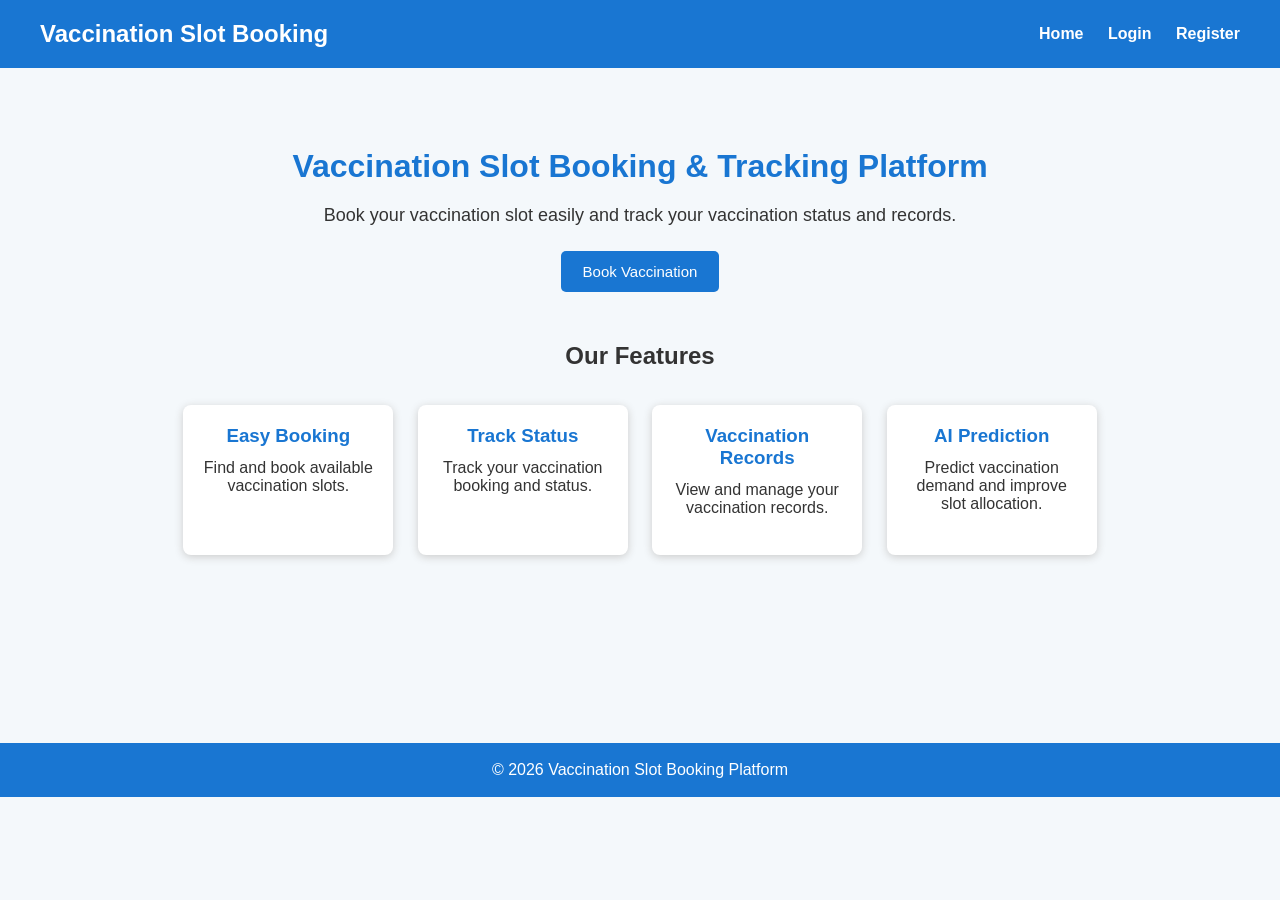
<file: index.html>
<!DOCTYPE html>
<html>
<head>
    <title>Vaccination Slot Booking</title>
    <link rel="stylesheet" href="style.css">
</head>

<body>

    <header>
        <h1>Vaccination Slot Booking</h1>

        <nav>
            <a href="index.html">Home</a>
            <a href="login.html">Login</a>
            <a href="register.html">Register</a>
        </nav>
    </header>

    <main>
        <section class="hero">
            <h2>Vaccination Slot Booking & Tracking Platform</h2>

            <p>
                Book your vaccination slot easily and track your
                vaccination status and records.
            </p>

            <a href="login.html">
                <button>Book Vaccination</button>
            </a>
        </section>

        <section class="features">
            <h2>Our Features</h2>

            <div class="feature-box">
                <h3>Easy Booking</h3>
                <p>Find and book available vaccination slots.</p>
            </div>

            <div class="feature-box">
                <h3>Track Status</h3>
                <p>Track your vaccination booking and status.</p>
            </div>

            <div class="feature-box">
                <h3>Vaccination Records</h3>
                <p>View and manage your vaccination records.</p>
            </div>

            <div class="feature-box">
                <h3>AI Prediction</h3>
                <p>Predict vaccination demand and improve slot allocation.</p>
            </div>
        </section>
    </main>

    <footer>
        <p>© 2026 Vaccination Slot Booking Platform</p>
    </footer>

</body>
</html>
</file>
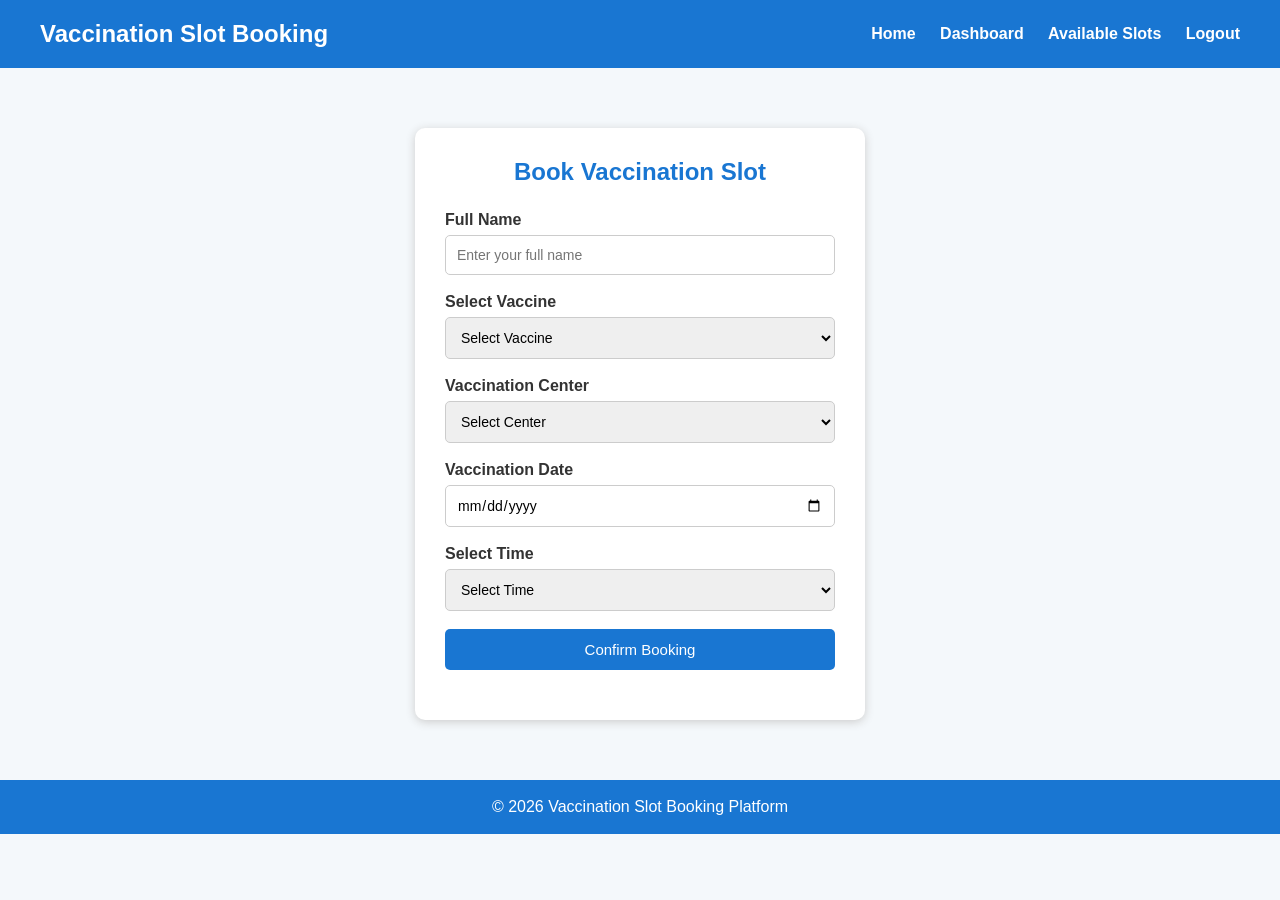
<file: booking.html>
<!DOCTYPE html>
<html>
<head>
    <title>Book Vaccination Slot</title>
    <link rel="stylesheet" href="style.css">
</head>

<body>

    <header>
        <h1>Vaccination Slot Booking</h1>

        <nav>
            <a href="index.html">Home</a>
            <a href="dashboard.html">Dashboard</a>
            <a href="slots.html">Available Slots</a>
            <a href="login.html">Logout</a>
        </nav>
    </header>

    <main>

        <div class="form-container">

            <h2>Book Vaccination Slot</h2>

            <form onsubmit="confirmBooking(event)">

                <label for="name">Full Name</label>
                <input type="text"
                       id="name"
                       placeholder="Enter your full name"
                       required>

                <label for="vaccine">Select Vaccine</label>
                <select id="vaccine" required>
                    <option value="">Select Vaccine</option>
                    <option>COVID-19 Vaccine</option>
                    <option>Influenza Vaccine</option>
                    <option>Hepatitis Vaccine</option>
                </select>

                <label for="center">Vaccination Center</label>
                <select id="center" required>
                    <option value="">Select Center</option>
                    <option>City Vaccination Center</option>
                    <option>Government Health Center</option>
                    <option>Primary Health Center</option>
                </select>

                <label for="date">Vaccination Date</label>
                <input type="date"
                       id="date"
                       required>

                <label for="time">Select Time</label>
                <select id="time" required>
                    <option value="">Select Time</option>
                    <option>10:00 AM - 11:00 AM</option>
                    <option>11:00 AM - 12:00 PM</option>
                    <option>2:00 PM - 3:00 PM</option>
                </select>

                <button type="submit">Confirm Booking</button>

            </form>

            <p id="message"></p>

        </div>

    </main>

    <footer>
        <p>© 2026 Vaccination Slot Booking Platform</p>
    </footer>

    <script>
        function confirmBooking(event) {

            event.preventDefault();

            document.getElementById("message").innerHTML =
                "Vaccination slot booked successfully!";

        }
    </script>

</body>
</html>
</file>
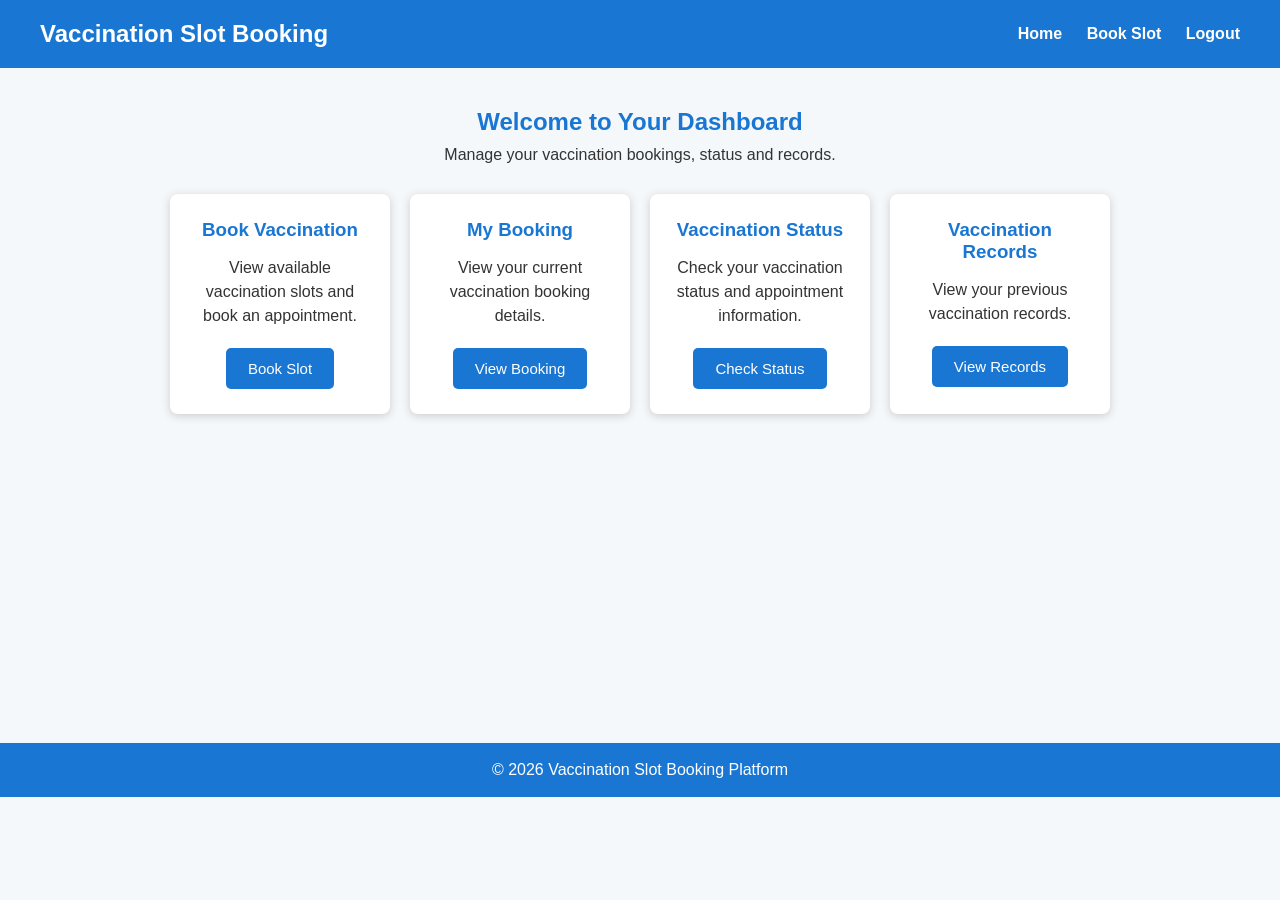
<file: dashboard.html>
<!DOCTYPE html>
<html>
<head>
    <title>Dashboard - Vaccination Booking</title>
    <link rel="stylesheet" href="style.css">
</head>

<body>

    <header>
        <h1>Vaccination Slot Booking</h1>

        <nav>
            <a href="index.html">Home</a>
            <a href="slots.html">Book Slot</a>
            <a href="login.html">Logout</a>
        </nav>
    </header>

    <main>

        <section class="dashboard">
            <h2>Welcome to Your Dashboard</h2>

            <p>
                Manage your vaccination bookings, status and records.
            </p>

            <div class="dashboard-cards">

                <div class="card">
                    <h3>Book Vaccination</h3>
                    <p>View available vaccination slots and book an appointment.</p>
                    <a href="slots.html">
                        <button>Book Slot</button>
                    </a>
                </div>

                <div class="card">
                    <h3>My Booking</h3>
                    <p>View your current vaccination booking details.</p>
                    <a href="booking.html">
                        <button>View Booking</button>
                    </a>
                </div>

                <div class="card">
                    <h3>Vaccination Status</h3>
                    <p>Check your vaccination status and appointment information.</p>
                    <button onclick="showStatus()">Check Status</button>
                </div>

                <div class="card">
                    <h3>Vaccination Records</h3>
                    <p>View your previous vaccination records.</p>
                    <button onclick="showRecords()">View Records</button>
                </div>

            </div>
        </section>

    </main>

    <footer>
        <p>© 2026 Vaccination Slot Booking Platform</p>
    </footer>

    <script>
        function showStatus() {
            alert("Your vaccination status will be displayed here.");
        }

        function showRecords() {
            alert("Your vaccination records will be displayed here.");
        }
    </script>

</body>
</html>
</file>
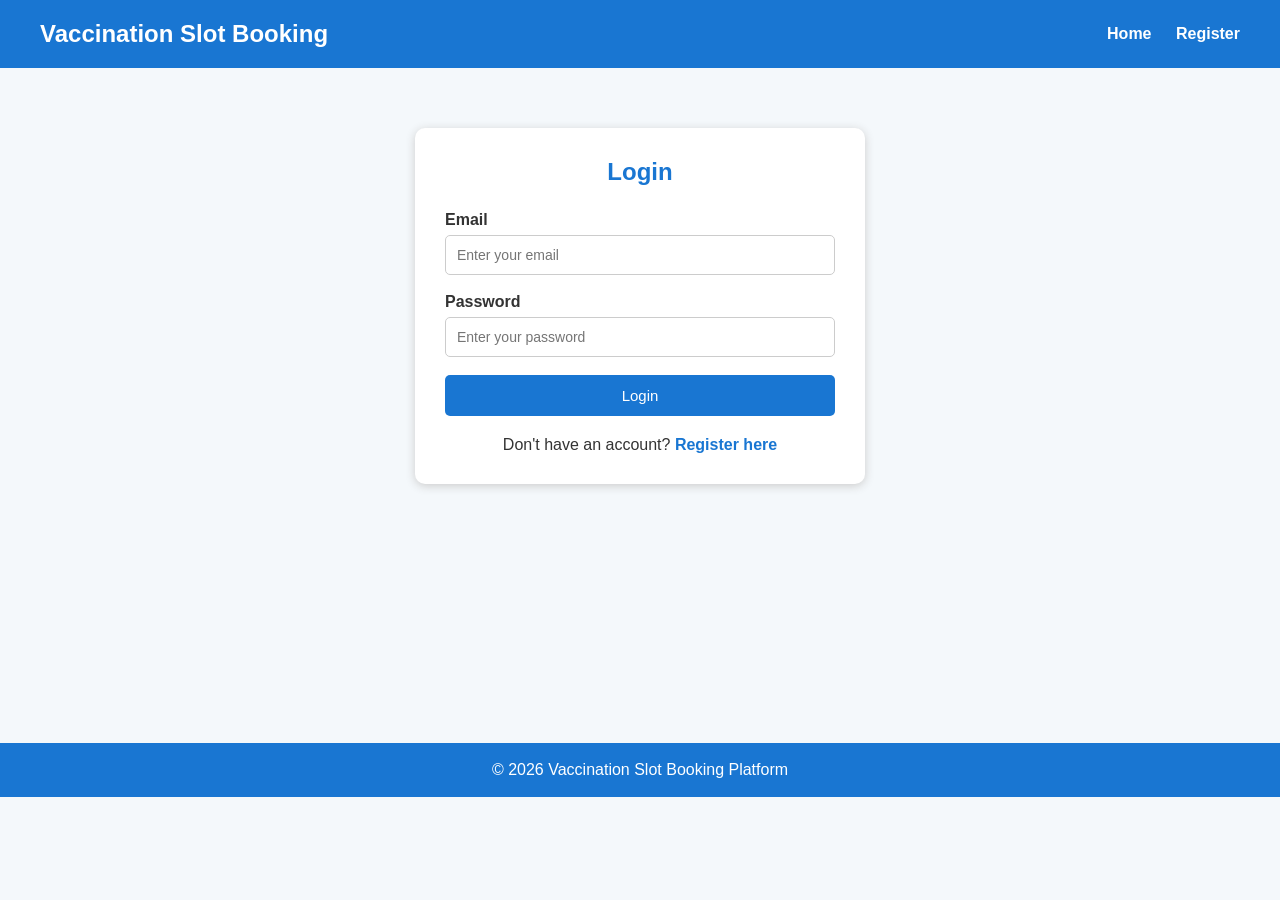
<file: login.html>
<!DOCTYPE html>
<html>
<head>
    <title>Login - Vaccination Booking</title>
    <link rel="stylesheet" href="style.css">
</head>

<body>

    <header>
        <h1>Vaccination Slot Booking</h1>

        <nav>
            <a href="index.html">Home</a>
            <a href="register.html">Register</a>
        </nav>
    </header>

    <main>
        <div class="form-container">

            <h2>Login</h2>

            <form action="dashboard.html">

                <label for="email">Email</label>
                <input type="email"
                       id="email"
                       placeholder="Enter your email"
                       required>

                <label for="password">Password</label>
                <input type="password"
                       id="password"
                       placeholder="Enter your password"
                       required>

                <button type="submit">Login</button>

            </form>

            <p>
                Don't have an account?
                <a href="register.html">Register here</a>
            </p>

        </div>
    </main>

    <footer>
        <p>© 2026 Vaccination Slot Booking Platform</p>
    </footer>

</body>
</html>
</file>
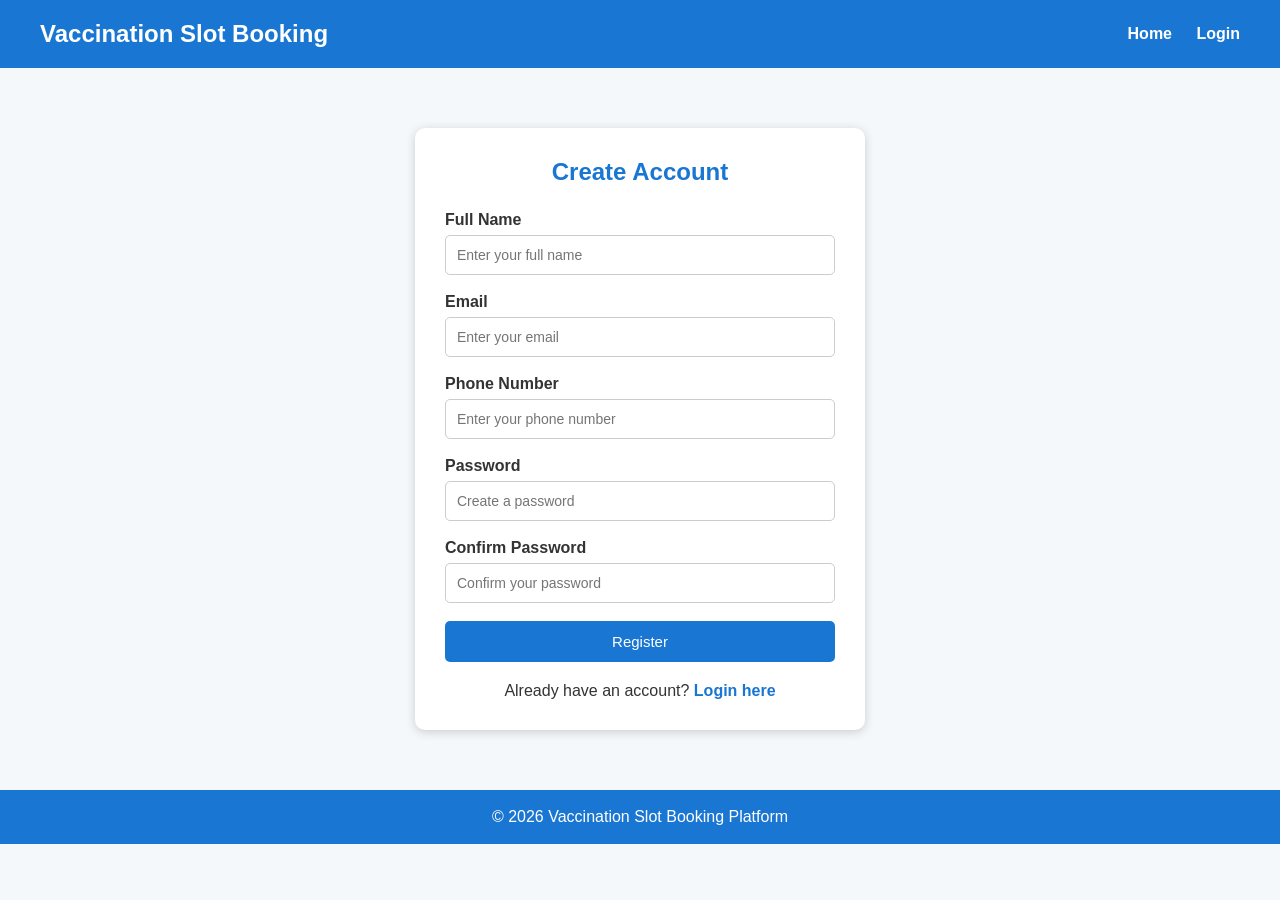
<file: register.html>
<!DOCTYPE html>
<html>
<head>
    <title>Register - Vaccination Booking</title>
    <link rel="stylesheet" href="style.css">
</head>

<body>

    <header>
        <h1>Vaccination Slot Booking</h1>

        <nav>
            <a href="index.html">Home</a>
            <a href="login.html">Login</a>
        </nav>
    </header>

    <main>
        <div class="form-container">

            <h2>Create Account</h2>

            <form action="login.html">

                <label for="name">Full Name</label>
                <input type="text"
                       id="name"
                       placeholder="Enter your full name"
                       required>

                <label for="email">Email</label>
                <input type="email"
                       id="email"
                       placeholder="Enter your email"
                       required>

                <label for="phone">Phone Number</label>
                <input type="tel"
                       id="phone"
                       placeholder="Enter your phone number"
                       required>

                <label for="password">Password</label>
                <input type="password"
                       id="password"
                       placeholder="Create a password"
                       required>

                <label for="confirmPassword">Confirm Password</label>
                <input type="password"
                       id="confirmPassword"
                       placeholder="Confirm your password"
                       required>

                <button type="submit">Register</button>

            </form>

            <p>
                Already have an account?
                <a href="login.html">Login here</a>
            </p>

        </div>
    </main>

    <footer>
        <p>© 2026 Vaccination Slot Booking Platform</p>
    </footer>

</body>
</html>
</file>
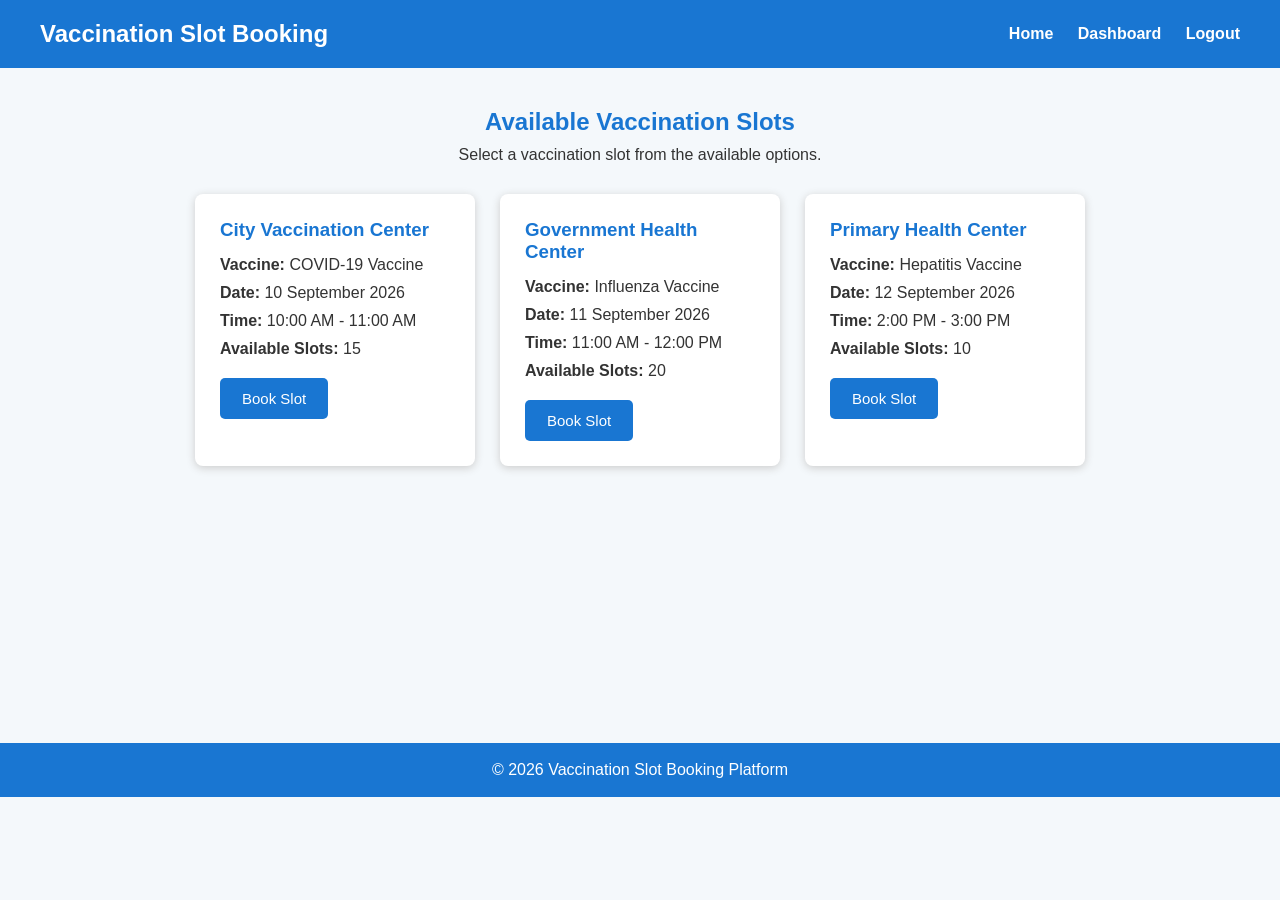
<file: slots.html>
<!DOCTYPE html>
<html>
<head>
    <title>Available Slots - Vaccination Booking</title>
    <link rel="stylesheet" href="style.css">
</head>

<body>

    <header>
        <h1>Vaccination Slot Booking</h1>

        <nav>
            <a href="index.html">Home</a>
            <a href="dashboard.html">Dashboard</a>
            <a href="login.html">Logout</a>
        </nav>
    </header>

    <main>

        <section class="slots-section">

            <h2>Available Vaccination Slots</h2>

            <p>Select a vaccination slot from the available options.</p>

            <div class="slot-container">

                <div class="slot-card">
                    <h3>City Vaccination Center</h3>
                    <p><strong>Vaccine:</strong> COVID-19 Vaccine</p>
                    <p><strong>Date:</strong> 10 September 2026</p>
                    <p><strong>Time:</strong> 10:00 AM - 11:00 AM</p>
                    <p><strong>Available Slots:</strong> 15</p>

                    <a href="booking.html">
                        <button>Book Slot</button>
                    </a>
                </div>

                <div class="slot-card">
                    <h3>Government Health Center</h3>
                    <p><strong>Vaccine:</strong> Influenza Vaccine</p>
                    <p><strong>Date:</strong> 11 September 2026</p>
                    <p><strong>Time:</strong> 11:00 AM - 12:00 PM</p>
                    <p><strong>Available Slots:</strong> 20</p>

                    <a href="booking.html">
                        <button>Book Slot</button>
                    </a>
                </div>

                <div class="slot-card">
                    <h3>Primary Health Center</h3>
                    <p><strong>Vaccine:</strong> Hepatitis Vaccine</p>
                    <p><strong>Date:</strong> 12 September 2026</p>
                    <p><strong>Time:</strong> 2:00 PM - 3:00 PM</p>
                    <p><strong>Available Slots:</strong> 10</p>

                    <a href="booking.html">
                        <button>Book Slot</button>
                    </a>
                </div>

            </div>

        </section>

    </main>

    <footer>
        <p>© 2026 Vaccination Slot Booking Platform</p>
    </footer>

</body>
</html>
</file>
<file: style.css>
* {
    box-sizing: border-box;
    margin: 0;
    padding: 0;
    font-family: Arial, sans-serif;
}

body {
    background-color: #f4f8fb;
    color: #333;
    min-height: 100vh;
}

header {
    background-color: #1976d2;
    color: white;
    padding: 20px 40px;
    display: flex;
    justify-content: space-between;
    align-items: center;
}

header h1 {
    font-size: 24px;
}

nav a {
    color: white;
    text-decoration: none;
    margin-left: 20px;
    font-weight: bold;
}

nav a:hover {
    text-decoration: underline;
}

main {
    padding: 40px 20px;
    min-height: 75vh;
}

.hero {
    text-align: center;
    max-width: 800px;
    margin: 40px auto;
}

.hero h2 {
    font-size: 32px;
    margin-bottom: 20px;
    color: #1976d2;
}

.hero p {
    font-size: 18px;
    margin-bottom: 25px;
}

button {
    background-color: #1976d2;
    color: white;
    border: none;
    padding: 12px 22px;
    border-radius: 5px;
    cursor: pointer;
    font-size: 15px;
}

button:hover {
    background-color: #125ca1;
}

.features {
    text-align: center;
    max-width: 1000px;
    margin: 50px auto;
}

.features h2 {
    margin-bottom: 25px;
}

.feature-box {
    background-color: white;
    display: inline-block;
    width: 210px;
    min-height: 150px;
    margin: 10px;
    padding: 20px;
    border-radius: 8px;
    box-shadow: 0 2px 8px #ccc;
    vertical-align: top;
}

.feature-box h3 {
    color: #1976d2;
    margin-bottom: 12px;
}

.form-container {
    background-color: white;
    max-width: 450px;
    margin: 20px auto;
    padding: 30px;
    border-radius: 10px;
    box-shadow: 0 2px 10px #ccc;
}

.form-container h2 {
    text-align: center;
    color: #1976d2;
    margin-bottom: 25px;
}

.form-container form {
    display: flex;
    flex-direction: column;
}

.form-container label {
    margin-bottom: 6px;
    font-weight: bold;
}

.form-container input,
.form-container select {
    padding: 11px;
    margin-bottom: 18px;
    border: 1px solid #ccc;
    border-radius: 5px;
    font-size: 14px;
}

.form-container p {
    text-align: center;
    margin-top: 20px;
}

.form-container a {
    color: #1976d2;
    text-decoration: none;
    font-weight: bold;
}

.dashboard {
    max-width: 1000px;
    margin: auto;
    text-align: center;
}

.dashboard h2 {
    color: #1976d2;
    margin-bottom: 10px;
}

.dashboard-cards {
    display: flex;
    flex-wrap: wrap;
    justify-content: center;
    gap: 20px;
    margin-top: 30px;
}

.card {
    background-color: white;
    width: 220px;
    min-height: 190px;
    padding: 25px;
    border-radius: 8px;
    box-shadow: 0 2px 8px #ccc;
}

.card h3 {
    color: #1976d2;
    margin-bottom: 15px;
}

.card p {
    margin-bottom: 20px;
    line-height: 1.5;
}

.slots-section {
    max-width: 1000px;
    margin: auto;
    text-align: center;
}

.slots-section h2 {
    color: #1976d2;
    margin-bottom: 10px;
}

.slot-container {
    display: flex;
    flex-wrap: wrap;
    justify-content: center;
    gap: 25px;
    margin-top: 30px;
}

.slot-card {
    background-color: white;
    width: 280px;
    padding: 25px;
    border-radius: 8px;
    box-shadow: 0 2px 8px #ccc;
    text-align: left;
}

.slot-card h3 {
    color: #1976d2;
    margin-bottom: 15px;
}

.slot-card p {
    margin-bottom: 10px;
}

.slot-card button {
    margin-top: 10px;
}

#message {
    color: green;
    font-weight: bold;
}

footer {
    background-color: #1976d2;
    color: white;
    text-align: center;
    padding: 18px;
}

@media (max-width: 700px) {

    header {
        flex-direction: column;
        gap: 15px;
        text-align: center;
    }

    nav a {
        margin: 5px;
        display: inline-block;
    }

    .hero h2 {
        font-size: 25px;
    }

    .feature-box,
    .card,
    .slot-card {
        width: 90%;
    }
}
</file>
